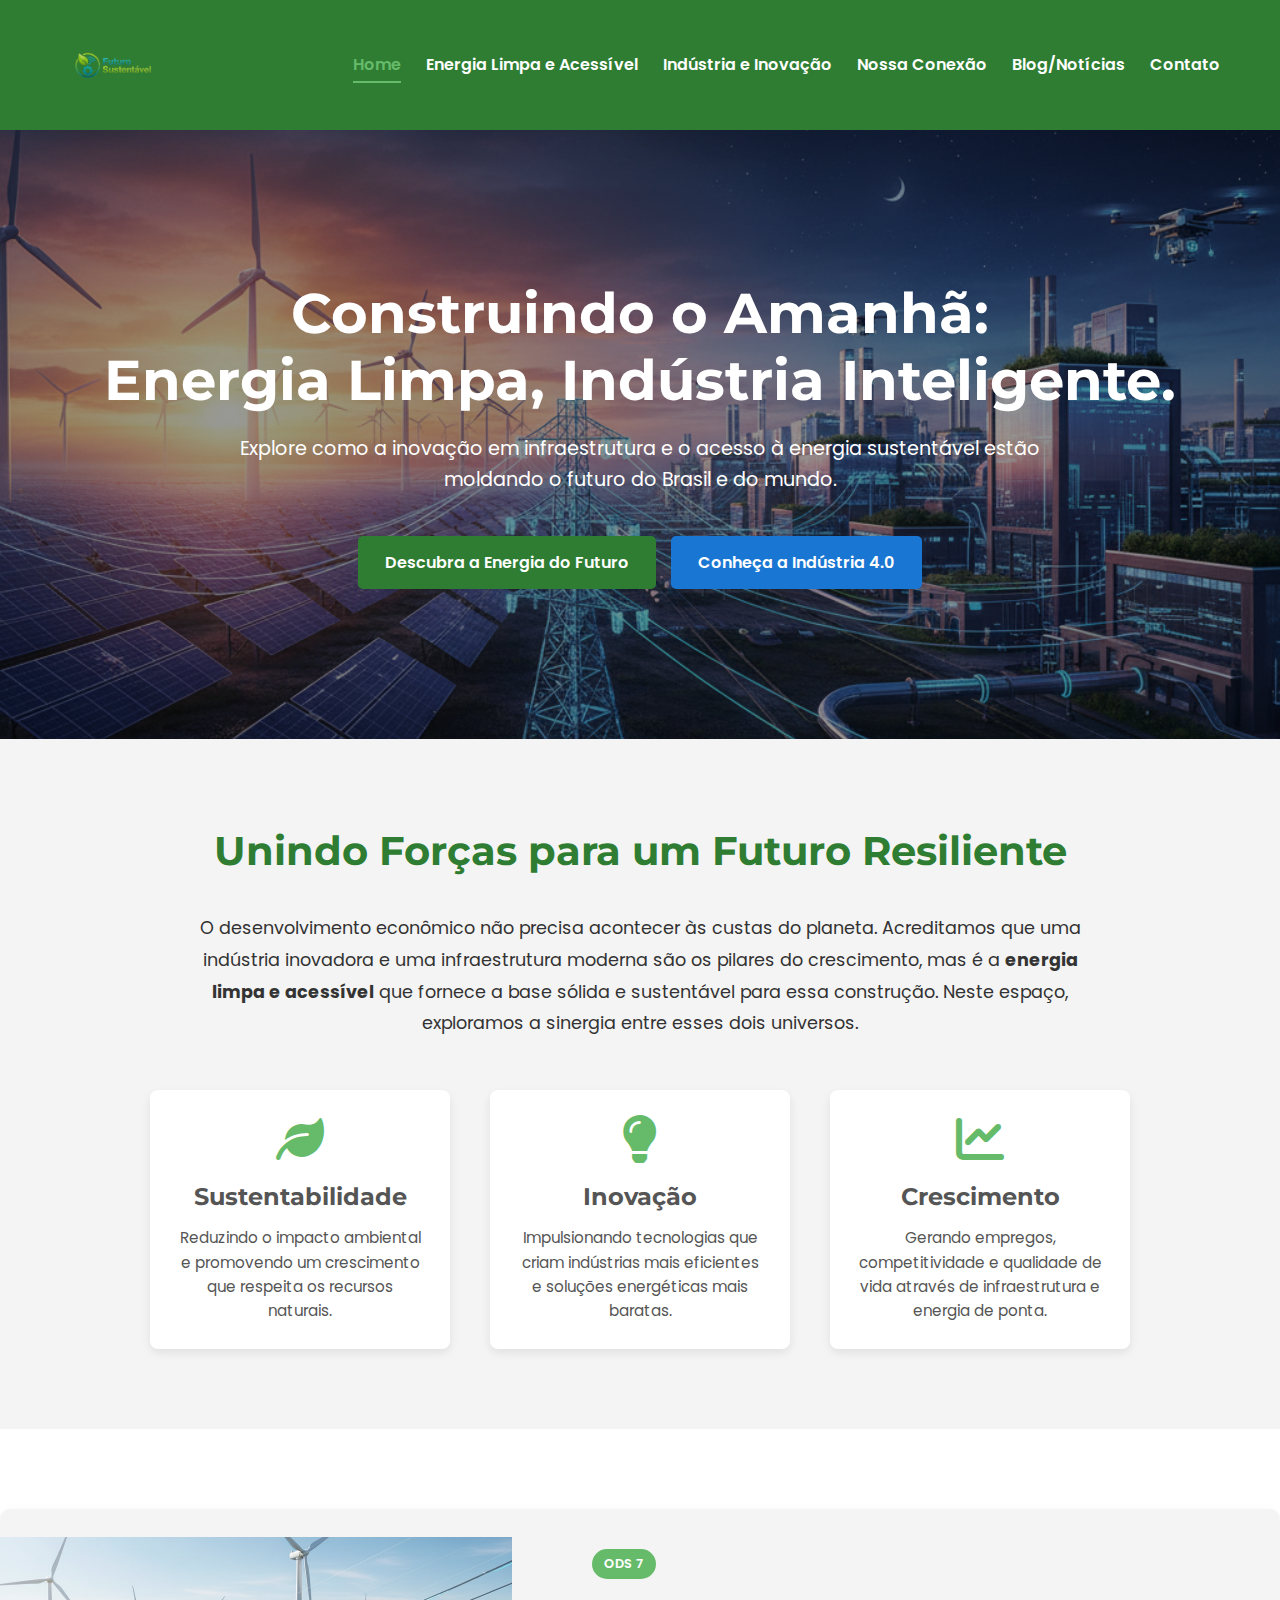
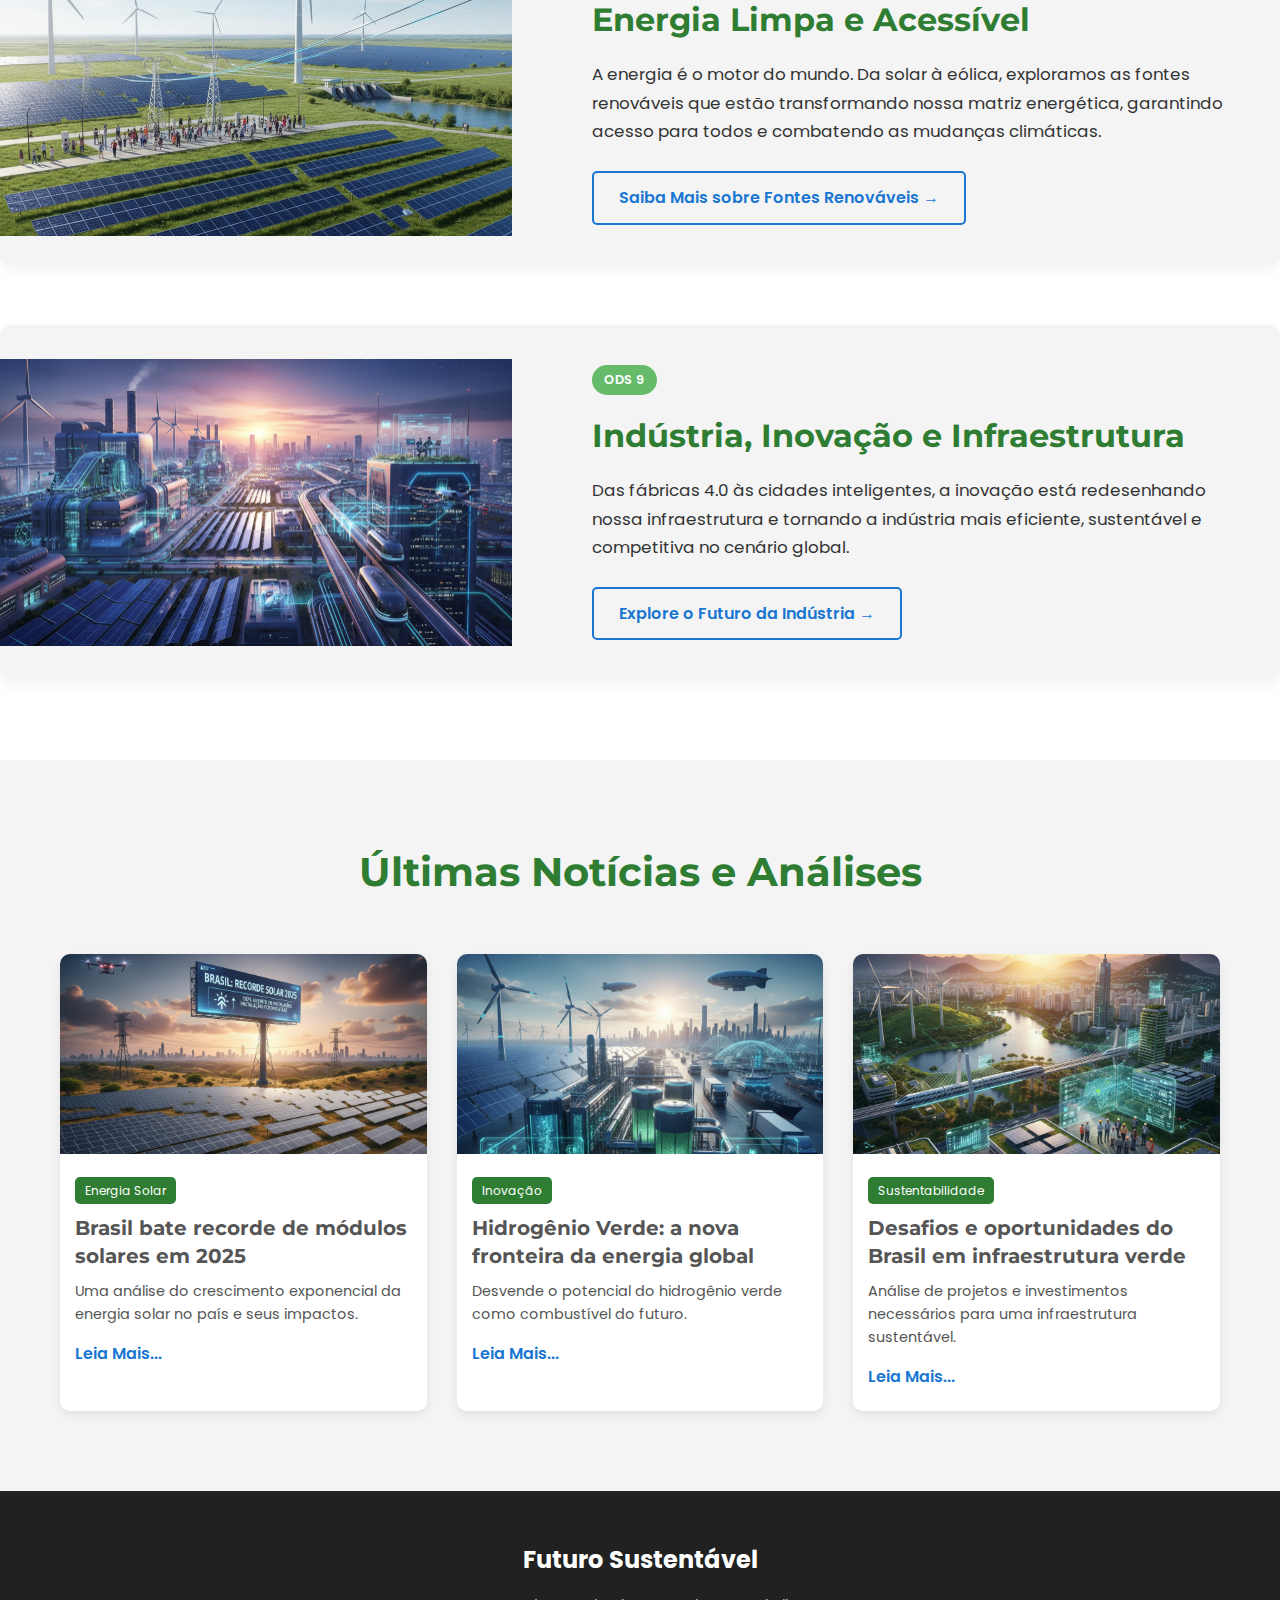
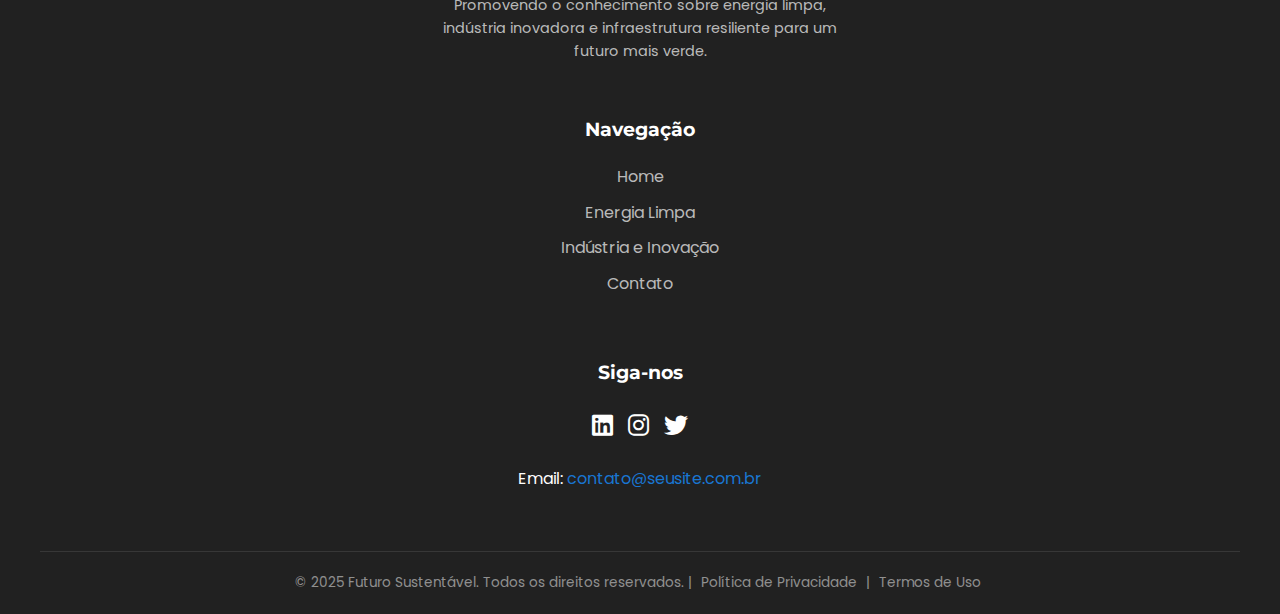
<file: index.html>
<!DOCTYPE html>
<html lang="pt-BR">
<head>
    <meta charset="UTF-8">
    <meta name="viewport" content="width=device-width, initial-scale=1.0">
    <title>Futuro Sustentável: Energia Limpa, Indústria Inteligente</title>
    <link rel="stylesheet" href="style.css">
    <link rel="stylesheet" href="https://cdnjs.cloudflare.com/ajax/libs/font-awesome/6.0.0-beta3/css/all.min.css">
    <link href="https://fonts.googleapis.com/css2?family=Montserrat:wght@400;600;700&family=Poppins:wght@400;600&display=swap" rel="stylesheet">
</head>
<body>

    <header class="main-header">
        <div class="container header-content">
            <div class="logo">
                <img src="img/logo.png" alt="Logo Futuro Sustentável">
            </div>
            <nav class="main-nav">
                <ul>
                    <li><a href="#" class="active">Home</a></li>
                    <li><a href="#">Energia Limpa e Acessível</a></li>
                    <li><a href="#">Indústria e Inovação</a></li>
                    <li><a href="#">Nossa Conexão</a></li>
                    <li><a href="#">Blog/Notícias</a></li>
                    <li><a href="#">Contato</a></li>
                </ul>
            </nav>
        </div>
    </header>

    <section class="hero-section">
        <div class="container hero-content">
            <h1>Construindo o Amanhã: <br> Energia Limpa, Indústria Inteligente.</h1>
            <p>Explore como a inovação em infraestrutura e o acesso à energia sustentável estão moldando o futuro do Brasil e do mundo.</p>
            <div class="hero-buttons">
                <a href="#" class="btn btn-primary">Descubra a Energia do Futuro</a>
                <a href="#" class="btn btn-secondary">Conheça a Indústria 4.0</a>
            </div>
        </div>
    </section>

    <section class="intro-section">
        <div class="container">
            <h2>Unindo Forças para um Futuro Resiliente</h2>
            <p class="intro-text">O desenvolvimento econômico não precisa acontecer às custas do planeta. Acreditamos que uma indústria inovadora e uma infraestrutura moderna são os pilares do crescimento, mas é a <strong>energia limpa e acessível</strong> que fornece a base sólida e sustentável para essa construção. Neste espaço, exploramos a sinergia entre esses dois universos.</p>
            <div class="intro-features">
                <div class="feature-item">
                    <i class="fas fa-leaf icon-large"></i> <h3>Sustentabilidade</h3>
                    <p>Reduzindo o impacto ambiental e promovendo um crescimento que respeita os recursos naturais.</p>
                </div>
                <div class="feature-item">
                    <i class="fas fa-lightbulb icon-large"></i> <h3>Inovação</h3>
                    <p>Impulsionando tecnologias que criam indústrias mais eficientes e soluções energéticas mais baratas.</p>
                </div>
                <div class="feature-item">
                    <i class="fas fa-chart-line icon-large"></i> <h3>Crescimento</h3>
                    <p>Gerando empregos, competitividade e qualidade de vida através de infraestrutura e energia de ponta.</p>
                </div>
            </div>
        </div>
    </section>

    <section class="themes-section">
        <div class="theme-card card-left">
            <div class="theme-image">
                <img src="img/imagemODS7.png" alt="Painéis Solares">
            </div>
            <div class="theme-content">
                <span class="tag">ODS 7</span>
                <h3>Energia Limpa e Acessível</h3>
                <p>A energia é o motor do mundo. Da solar à eólica, exploramos as fontes renováveis que estão transformando nossa matriz energética, garantindo acesso para todos e combatendo as mudanças climáticas.</p>
                <a href="#" class="btn btn-outline">Saiba Mais sobre Fontes Renováveis →</a>
            </div>
        </div>

        <div class="theme-card card-right">
            <div class="theme-content">
                <span class="tag">ODS 9</span>
                <h3>Indústria, Inovação e Infraestrutura</h3>
                <p>Das fábricas 4.0 às cidades inteligentes, a inovação está redesenhando nossa infraestrutura e tornando a indústria mais eficiente, sustentável e competitiva no cenário global.</p>
                <a href="#" class="btn btn-outline">Explore o Futuro da Indústria →</a>
            </div>
            <div class="theme-image">
                <img src="img/imagemODS9.png" alt="Indústria 4.0">
            </div>
        </div>
    </section>

    <section class="news-section">
        <div class="container">
            <h2>Últimas Notícias e Análises</h2>
            <div class="news-grid">
                <div class="news-item">
                    <img src="img/img2025.png" alt="Notícia 1">
                    <span class="news-category">Energia Solar</span>
                    <h4>Brasil bate recorde de módulos solares em 2025</h4>
                    <p>Uma análise do crescimento exponencial da energia solar no país e seus impactos.</p>
                    <a href="#">Leia Mais...</a>
                </div>
                <div class="news-item">
                    <img src="img/imgB.png" alt="Notícia 2">
                    <span class="news-category">Inovação</span>
                    <h4>Hidrogênio Verde: a nova fronteira da energia global</h4>
                    <p>Desvende o potencial do hidrogênio verde como combustível do futuro.</p>
                    <a href="#">Leia Mais...</a>
                </div>
                <div class="news-item">
                    <img src="img/imgA.png" alt="Notícia 3">
                    <span class="news-category">Sustentabilidade</span>
                    <h4>Desafios e oportunidades do Brasil em infraestrutura verde</h4>
                    <p>Análise de projetos e investimentos necessários para uma infraestrutura sustentável.</p>
                    <a href="#">Leia Mais...</a>
                </div>
            </div>
        </div>
    </section>

    <footer class="main-footer">
        <div class="container footer-content">
            <div class="footer-col logo-col">
                <span>Futuro Sustentável</span>
                <p>Promovendo o conhecimento sobre energia limpa, indústria inovadora e infraestrutura resiliente para um futuro mais verde.</p>
            </div>
            <div class="footer-col">
                <h4>Navegação</h4>
                <ul>
                    <li><a href="#">Home</a></li>
                    <li><a href="#">Energia Limpa</a></li>
                    <li><a href="#">Indústria e Inovação</a></li>
                    <li><a href="#">Contato</a></li>
                </ul>
            </div>
            <div class="footer-col">
                <h4>Siga-nos</h4>
                <div class="social-icons">
                    <a href="#"><i class="fab fa-linkedin"></i></a>
                    <a href="#"><i class="fab fa-instagram"></i></a>
                    <a href="#"><i class="fab fa-twitter"></i></a>
                </div>
                <p>Email: <a href="mailto:contato@seusite.com.br">contato@seusite.com.br</a></p>
            </div>
        </div>
        <div class="footer-bottom">
            <div class="container">
                <p>&copy; 2025 Futuro Sustentável. Todos os direitos reservados. | <a href="#">Política de Privacidade</a> | <a href="#">Termos de Uso</a></p>
            </div>
        </div>
    </footer>

</body>
</html>
</file>
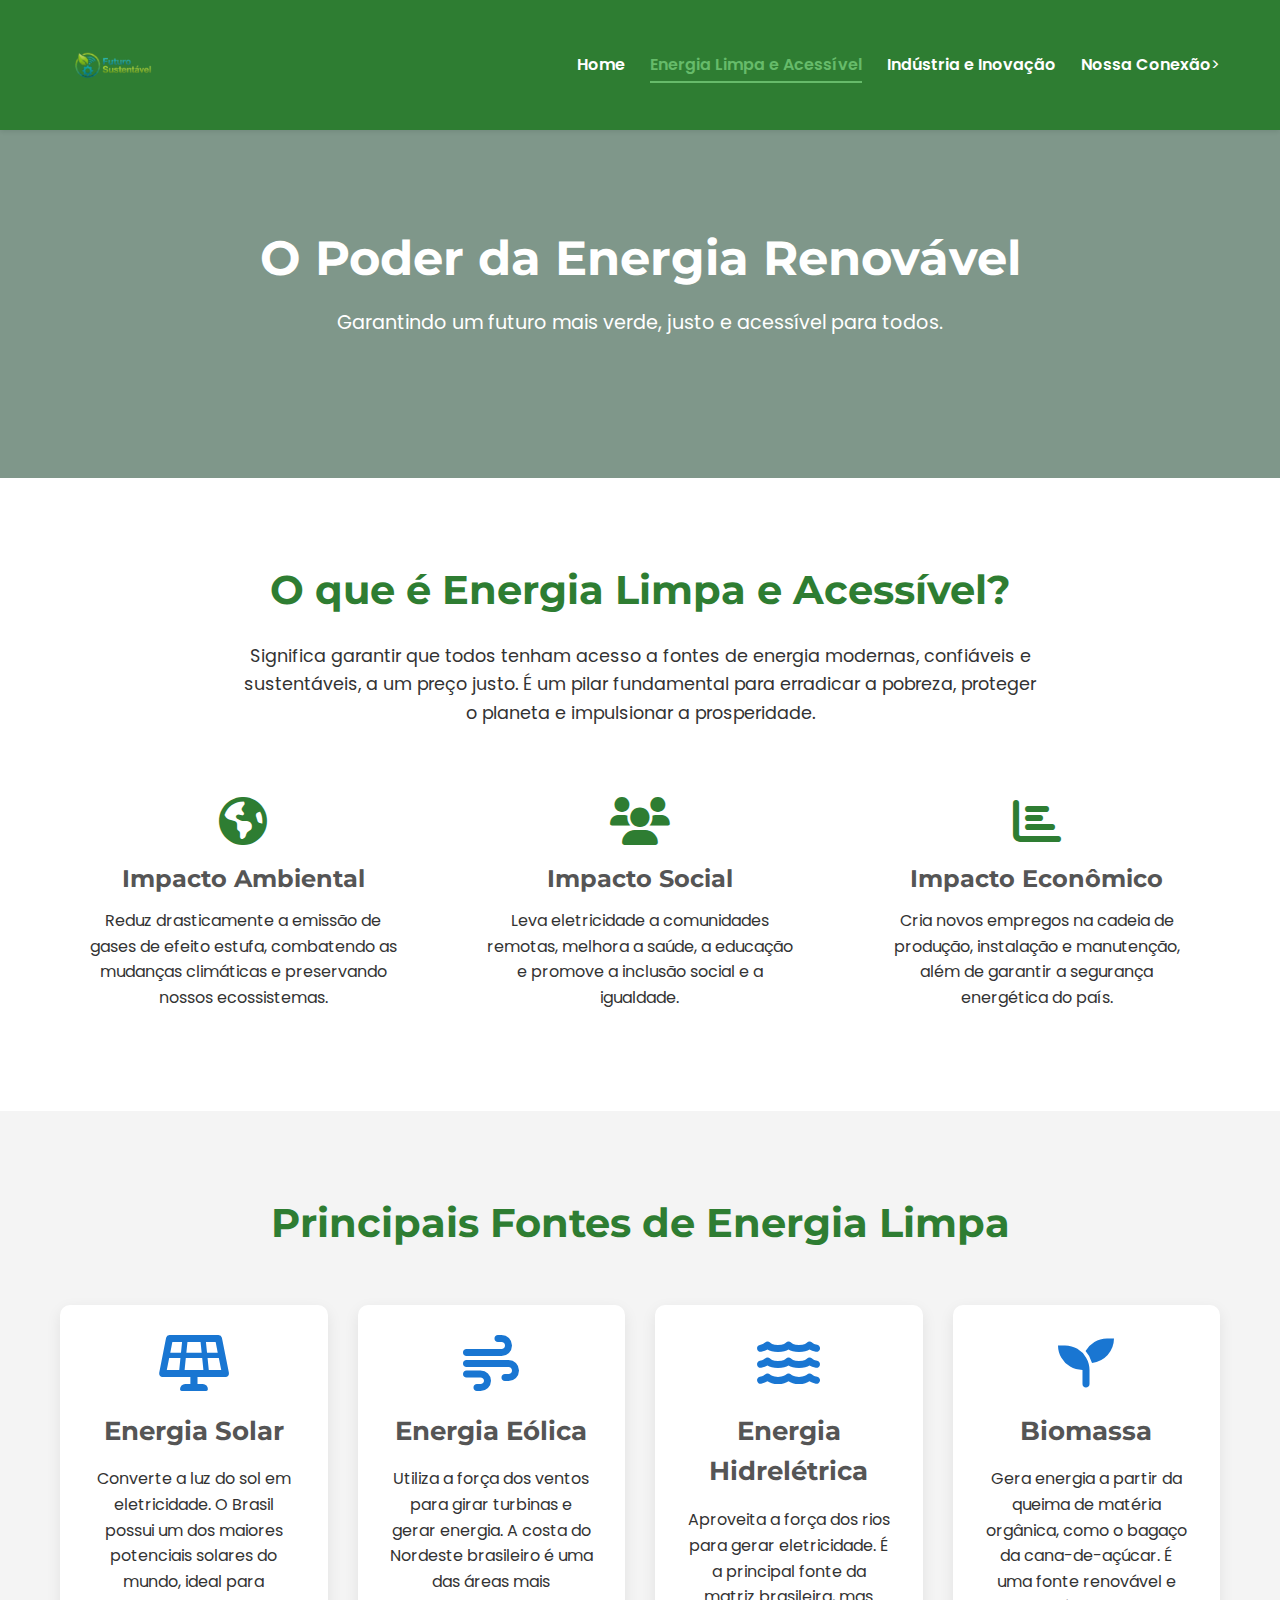
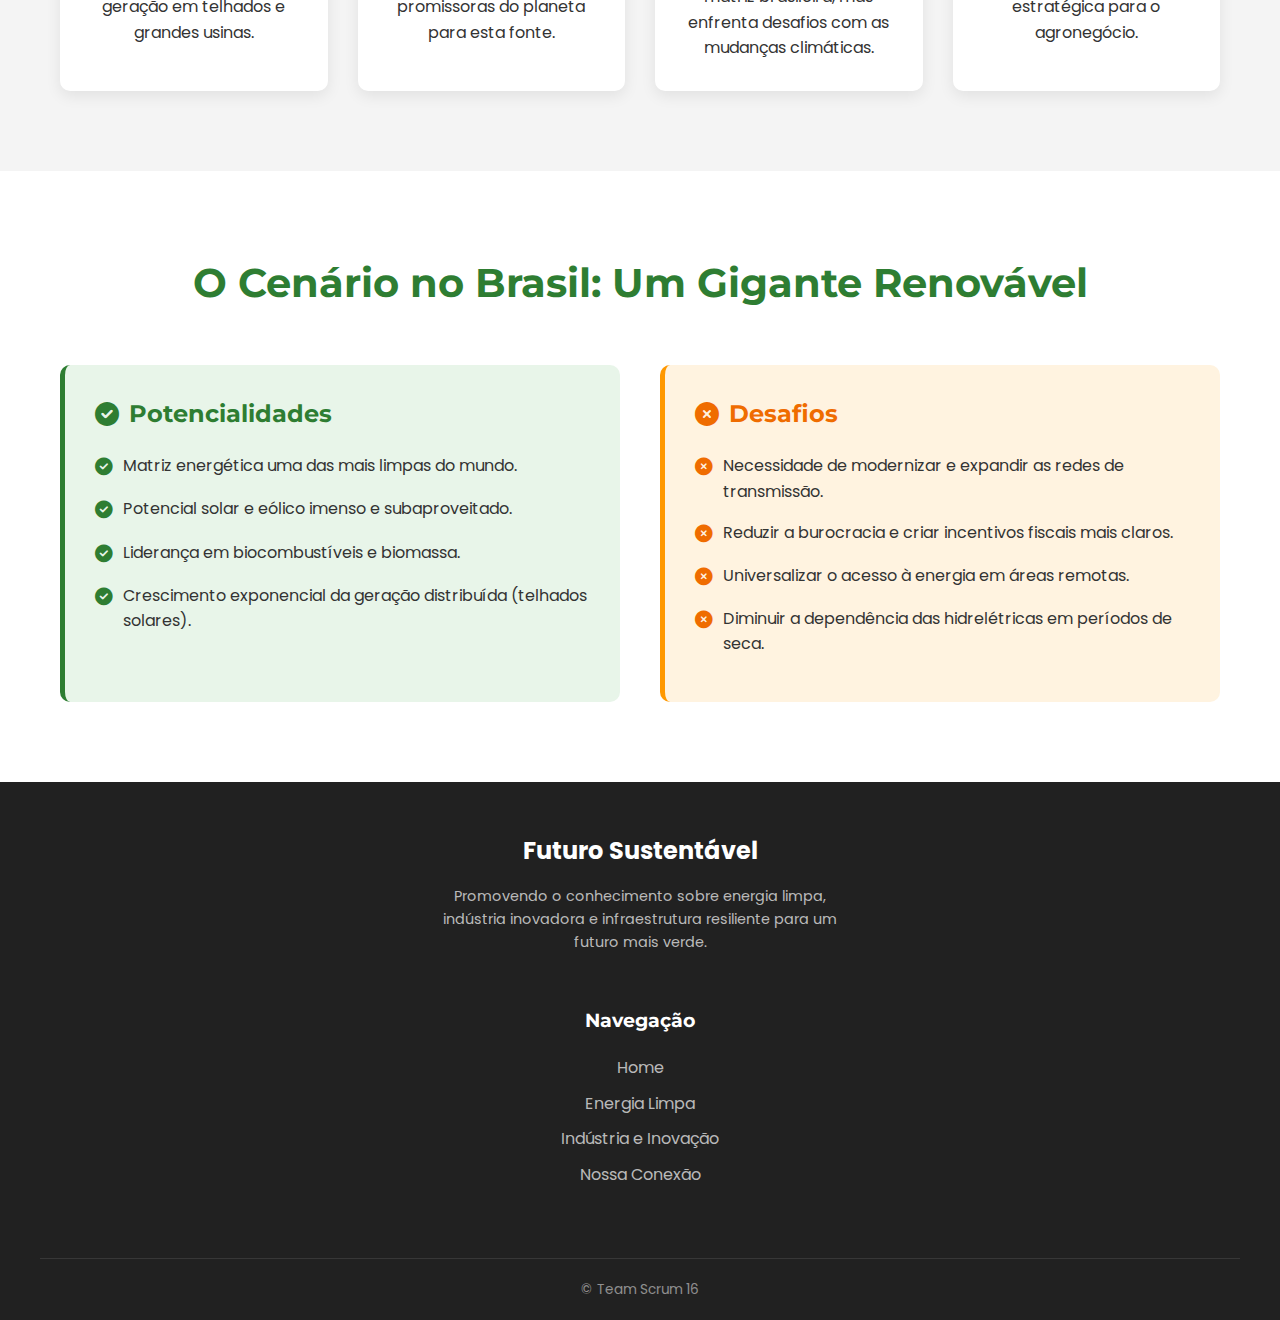
<file: energia.html>
<!DOCTYPE html>
<html lang="pt-BR">
<head>
    <meta charset="UTF-8">
    <meta name="viewport" content="width=device-width, initial-scale=1.0">
    <title>Energia Limpa e Acessível - Futuro Sustentável</title>
    <link rel="stylesheet" href="style.css">
    <link rel="stylesheet" href="https://cdnjs.cloudflare.com/ajax/libs/font-awesome/6.0.0-beta3/css/all.min.css">
    <link href="https://fonts.googleapis.com/css2?family=Montserrat:wght@400;600;700&family=Poppins:wght@400;600&display=swap" rel="stylesheet">
</head>
<body>

    <header class="main-header">
        <div class="container header-content">
            <div class="logo">
                <img src="img/logo.png" alt="Logo Futuro Sustentável">
            </div>
            <nav class="main-nav">
                <ul>
                    <li><a href="index.html">Home</a></li>
                    <li><a href="energia.html" class="active">Energia Limpa e Acessível</a></li>
                    <li><a href="industria.html">Indústria e Inovação</a></li>
                    <li><a href="conexao.html">Nossa Conexão</a></li>>
                </ul>
            </nav>
        </div>
    </header>

    <main>

        <section class="page-hero-section energia-hero">
            <div class="container hero-content">
                <h1>O Poder da Energia Renovável</h1>
                <p>Garantindo um futuro mais verde, justo e acessível para todos.</p>
            </div>
        </section>

        <section class="definition-section">
            <div class="container">
                <h2>O que é Energia Limpa e Acessível?</h2>
                <p class="section-intro">Significa garantir que todos tenham acesso a fontes de energia modernas, confiáveis e sustentáveis, a um preço justo. É um pilar fundamental para erradicar a pobreza, proteger o planeta e impulsionar a prosperidade.</p>
                <div class="pillars">
                    <div class="pillar-item">
                        <i class="fas fa-globe-americas"></i>
                        <h3>Impacto Ambiental</h3>
                        <p>Reduz drasticamente a emissão de gases de efeito estufa, combatendo as mudanças climáticas e preservando nossos ecossistemas.</p>
                    </div>
                    <div class="pillar-item">
                        <i class="fas fa-users"></i>
                        <h3>Impacto Social</h3>
                        <p>Leva eletricidade a comunidades remotas, melhora a saúde, a educação e promove a inclusão social e a igualdade.</p>
                    </div>
                    <div class="pillar-item">
                        <i class="fas fa-chart-bar"></i>
                        <h3>Impacto Econômico</h3>
                        <p>Cria novos empregos na cadeia de produção, instalação e manutenção, além de garantir a segurança energética do país.</p>
                    </div>
                </div>
            </div>
        </section>

        <section class="sources-section">
            <div class="container">
                <h2>Principais Fontes de Energia Limpa</h2>
                <div class="sources-grid">
                    <div class="source-card">
                        <i class="fas fa-solar-panel"></i>
                        <h3>Energia Solar</h3>
                        <p>Converte a luz do sol em eletricidade. O Brasil possui um dos maiores potenciais solares do mundo, ideal para geração em telhados e grandes usinas.</p>
                    </div>
                    <div class="source-card">
                        <i class="fas fa-wind"></i>
                        <h3>Energia Eólica</h3>
                        <p>Utiliza a força dos ventos para girar turbinas e gerar energia. A costa do Nordeste brasileiro é uma das áreas mais promissoras do planeta para esta fonte.</p>
                    </div>
                    <div class="source-card">
                        <i class="fas fa-water"></i>
                        <h3>Energia Hidrelétrica</h3>
                        <p>Aproveita a força dos rios para gerar eletricidade. É a principal fonte da matriz brasileira, mas enfrenta desafios com as mudanças climáticas.</p>
                    </div>
                    <div class="source-card">
                        <i class="fas fa-seedling"></i>
                        <h3>Biomassa</h3>
                        <p>Gera energia a partir da queima de matéria orgânica, como o bagaço da cana-de-açúcar. É uma fonte renovável e estratégica para o agronegócio.</p>
                    </div>
                </div>
            </div>
        </section>

        <section class="brazil-scenario-section">
            <div class="container">
                <h2>O Cenário no Brasil: Um Gigante Renovável</h2>
                <div class="scenario-columns">
                    <div class="scenario-column potential">
                        <h3><i class="fas fa-check-circle"></i> Potencialidades</h3>
                        <ul>
                            <li>Matriz energética uma das mais limpas do mundo.</li>
                            <li>Potencial solar e eólico imenso e subaproveitado.</li>
                            <li>Liderança em biocombustíveis e biomassa.</li>
                            <li>Crescimento exponencial da geração distribuída (telhados solares).</li>
                        </ul>
                    </div>
                    <div class="scenario-column challenges">
                        <h3><i class="fas fa-times-circle"></i> Desafios</h3>
                        <ul>
                            <li>Necessidade de modernizar e expandir as redes de transmissão.</li>
                            <li>Reduzir a burocracia e criar incentivos fiscais mais claros.</li>
                            <li>Universalizar o acesso à energia em áreas remotas.</li>
                            <li>Diminuir a dependência das hidrelétricas em períodos de seca.</li>
                        </ul>
                    </div>
                </div>
            </div>
        </section>

    </main>

    <footer class="main-footer">
        <div class="container footer-content">
            <div class="footer-col logo-col">
                <span>Futuro Sustentável</span>
                <p>Promovendo o conhecimento sobre energia limpa, indústria inovadora e infraestrutura resiliente para um futuro mais verde.</p>
            </div>
            <div class="footer-col">
                <h4>Navegação</h4>
                <ul>
                    <li><a href="index.html">Home</a></li>
                    <li><a href="energia.html">Energia Limpa</a></li>
                    <li><a href="industria.html">Indústria e Inovação</a></li>
                    <li><a href="conexao.html">Nossa Conexão</a></li>
                </ul>
            </div>
        </div>
        <div class="footer-bottom">
            <div class="container">
                <p>&copy; Team Scrum 16
            </div>
        </div>
    </footer>

</body>
</html>
</file>
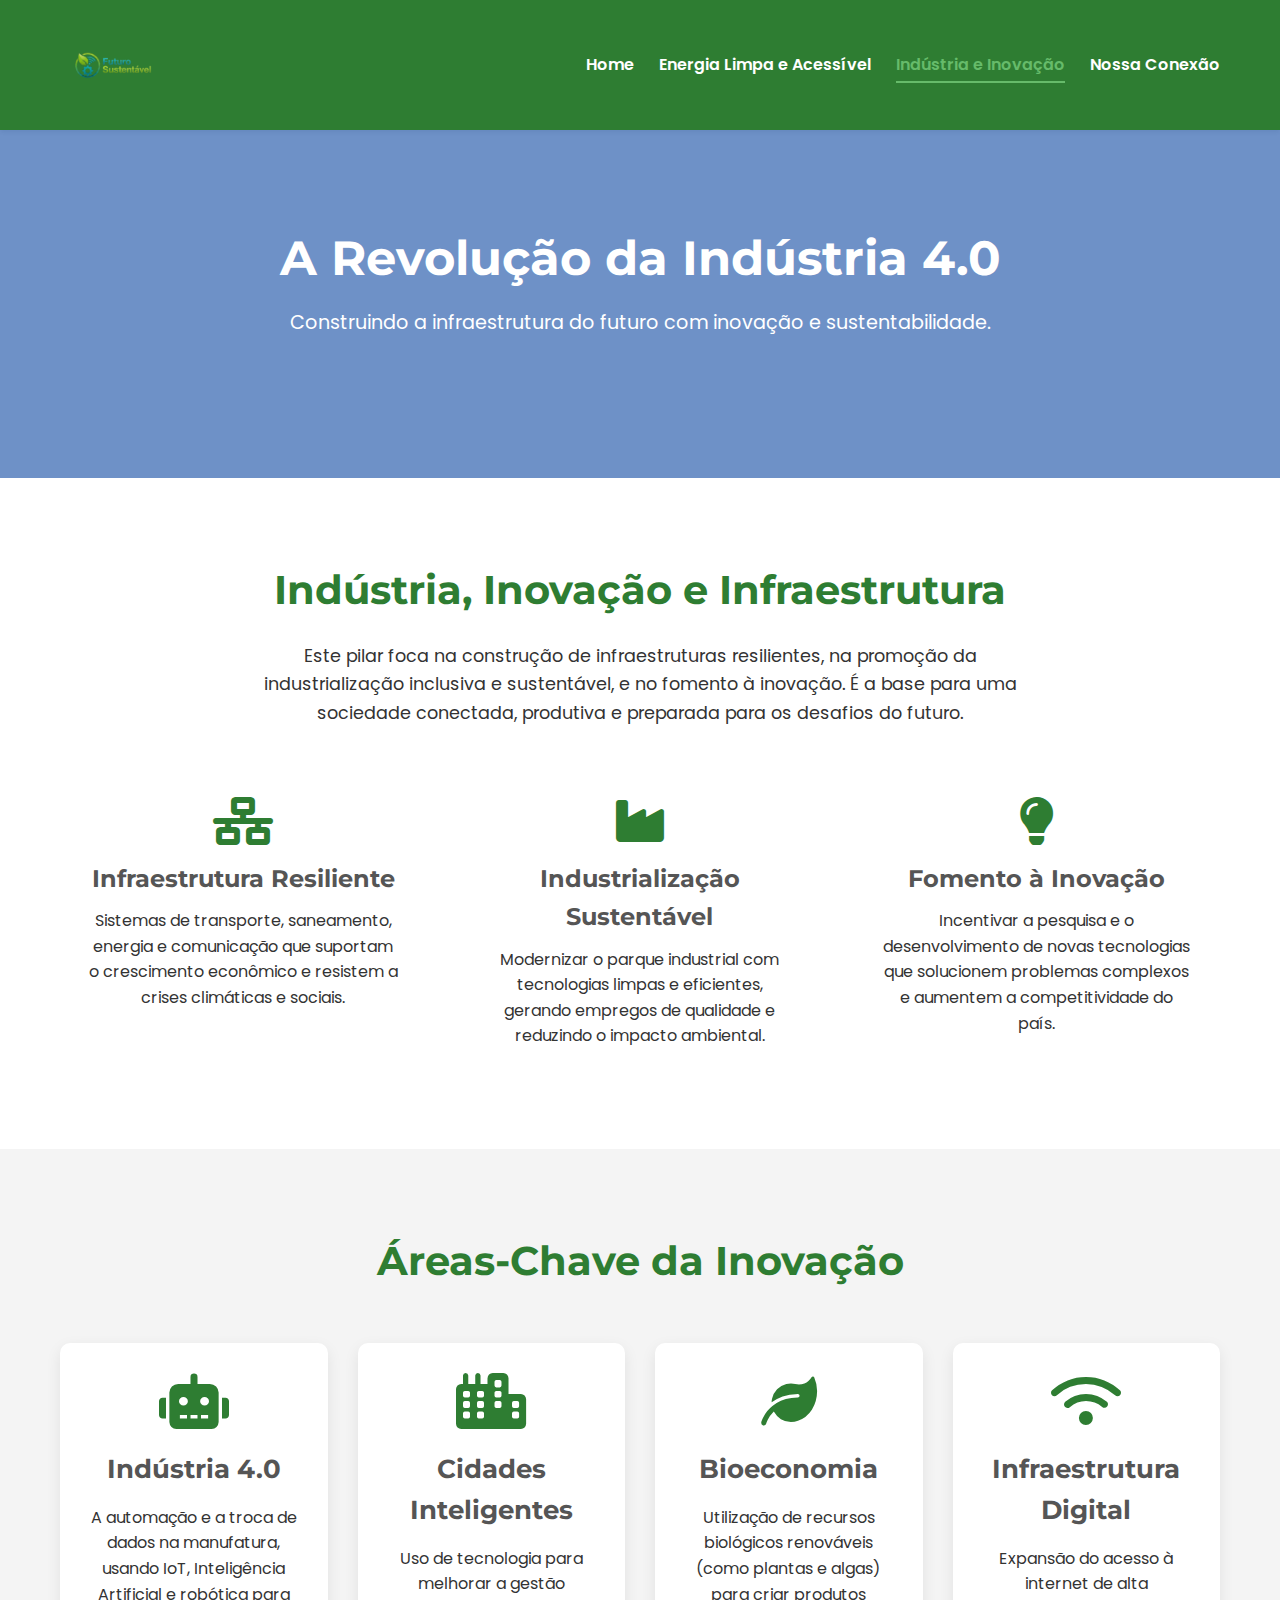
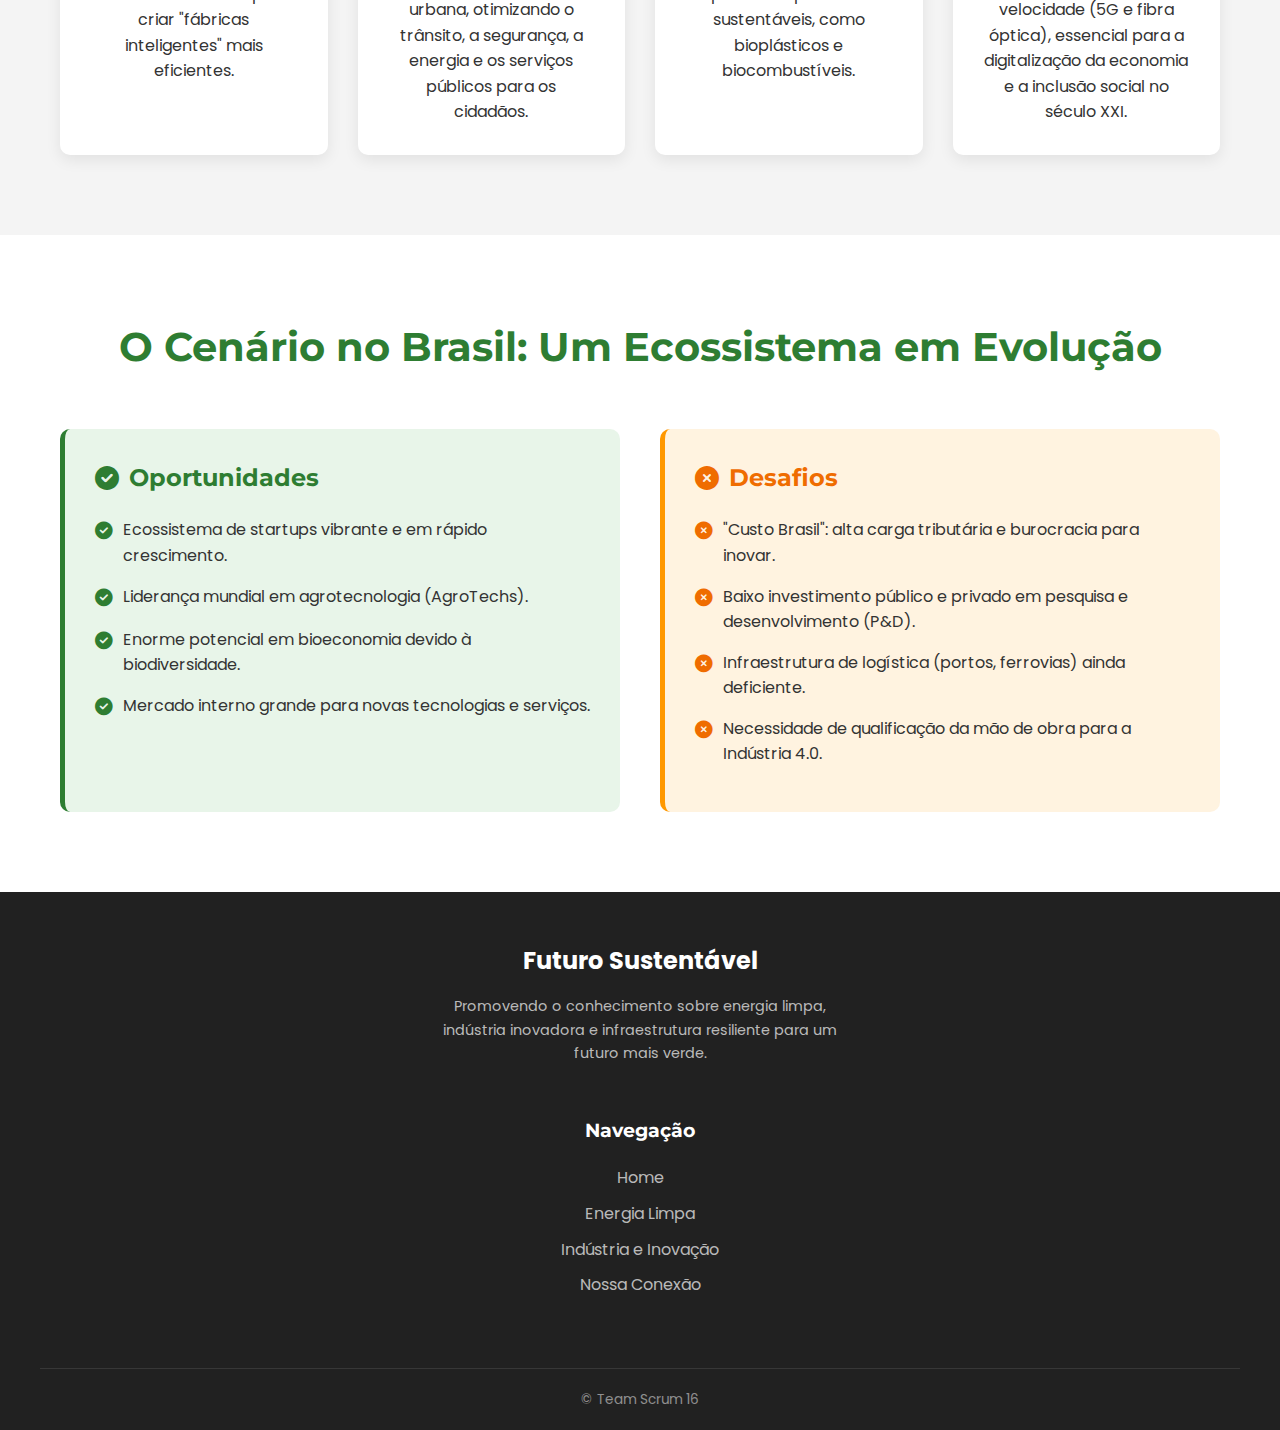
<file: industria.html>
<!DOCTYPE html>
<html lang="pt-BR">
<head>
    <meta charset="UTF-8">
    <meta name="viewport" content="width=device-width, initial-scale=1.0">
    <title>Indústria e Inovação - Futuro Sustentável</title>
    <link rel="stylesheet" href="style.css">
    <link rel="stylesheet" href="https://cdnjs.cloudflare.com/ajax/libs/font-awesome/6.0.0-beta3/css/all.min.css">
    <link href="https://fonts.googleapis.com/css2?family=Montserrat:wght@400;600;700&family=Poppins:wght@400;600&display=swap" rel="stylesheet">
</head>
<body>

    <header class="main-header">
        <div class="container header-content">
            <div class="logo">
                <img src="img/logo.png" alt="Logo Futuro Sustentável">
            </div>
            <nav class="main-nav">
                <ul>
                    <li><a href="index.html">Home</a></li>
                    <li><a href="energia.html">Energia Limpa e Acessível</a></li>
                    <li><a href="industria.html" class="active">Indústria e Inovação</a></li>
                    <li><a href="conexao.html">Nossa Conexão</a></li>
                </ul>
            </nav>
        </div>
    </header>

    <main>

        <section class="page-hero-section industria-hero">
            <div class="container hero-content">
                <h1>A Revolução da Indústria 4.0</h1>
                <p>Construindo a infraestrutura do futuro com inovação e sustentabilidade.</p>
            </div>
        </section>

        <section class="definition-section">
            <div class="container">
                <h2>Indústria, Inovação e Infraestrutura</h2>
                <p class="section-intro">Este pilar foca na construção de infraestruturas resilientes, na promoção da industrialização inclusiva e sustentável, e no fomento à inovação. É a base para uma sociedade conectada, produtiva e preparada para os desafios do futuro.</p>
                <div class="pillars">
                    <div class="pillar-item">
                        <i class="fas fa-network-wired"></i>
                        <h3>Infraestrutura Resiliente</h3>
                        <p>Sistemas de transporte, saneamento, energia e comunicação que suportam o crescimento econômico e resistem a crises climáticas e sociais.</p>
                    </div>
                    <div class="pillar-item">
                        <i class="fas fa-industry"></i>
                        <h3>Industrialização Sustentável</h3>
                        <p>Modernizar o parque industrial com tecnologias limpas e eficientes, gerando empregos de qualidade e reduzindo o impacto ambiental.</p>
                    </div>
                    <div class="pillar-item">
                        <i class="fas fa-lightbulb"></i>
                        <h3>Fomento à Inovação</h3>
                        <p>Incentivar a pesquisa e o desenvolvimento de novas tecnologias que solucionem problemas complexos e aumentem a competitividade do país.</p>
                    </div>
                </div>
            </div>
        </section>

        <section class="sources-section innovation-areas">
            <div class="container">
                <h2>Áreas-Chave da Inovação</h2>
                <div class="sources-grid">
                    <div class="source-card">
                        <i class="fas fa-robot"></i>
                        <h3>Indústria 4.0</h3>
                        <p>A automação e a troca de dados na manufatura, usando IoT, Inteligência Artificial e robótica para criar "fábricas inteligentes" mais eficientes.</p>
                    </div>
                    <div class="source-card">
                        <i class="fas fa-city"></i>
                        <h3>Cidades Inteligentes</h3>
                        <p>Uso de tecnologia para melhorar a gestão urbana, otimizando o trânsito, a segurança, a energia e os serviços públicos para os cidadãos.</p>
                    </div>
                    <div class="source-card">
                        <i class="fas fa-leaf"></i>
                        <h3>Bioeconomia</h3>
                        <p>Utilização de recursos biológicos renováveis (como plantas e algas) para criar produtos sustentáveis, como bioplásticos e biocombustíveis.</p>
                    </div>
                    <div class="source-card">
                        <i class="fas fa-wifi"></i>
                        <h3>Infraestrutura Digital</h3>
                        <p>Expansão do acesso à internet de alta velocidade (5G e fibra óptica), essencial para a digitalização da economia e a inclusão social no século XXI.</p>
                    </div>
                </div>
            </div>
        </section>

        <section class="brazil-scenario-section">
            <div class="container">
                <h2>O Cenário no Brasil: Um Ecossistema em Evolução</h2>
                <div class="scenario-columns">
                    <div class="scenario-column potential">
                        <h3><i class="fas fa-check-circle"></i> Oportunidades</h3>
                        <ul>
                            <li>Ecossistema de startups vibrante e em rápido crescimento.</li>
                            <li>Liderança mundial em agrotecnologia (AgroTechs).</li>
                            <li>Enorme potencial em bioeconomia devido à biodiversidade.</li>
                            <li>Mercado interno grande para novas tecnologias e serviços.</li>
                        </ul>
                    </div>
                    <div class="scenario-column challenges">
                        <h3><i class="fas fa-times-circle"></i> Desafios</h3>
                        <ul>
                            <li>"Custo Brasil": alta carga tributária e burocracia para inovar.</li>
                            <li>Baixo investimento público e privado em pesquisa e desenvolvimento (P&D).</li>
                            <li>Infraestrutura de logística (portos, ferrovias) ainda deficiente.</li>
                            <li>Necessidade de qualificação da mão de obra para a Indústria 4.0.</li>
                        </ul>
                    </div>
                </div>
            </div>
        </section>

    </main>

    <footer class="main-footer">
        <div class="container footer-content">
            <div class="footer-col logo-col">
                <span>Futuro Sustentável</span>
                <p>Promovendo o conhecimento sobre energia limpa, indústria inovadora e infraestrutura resiliente para um futuro mais verde.</p>
            </div>
            <div class="footer-col">
                <h4>Navegação</h4>
                <ul>
                    <li><a href="index.html">Home</a></li>
                    <li><a href="energia.html">Energia Limpa</a></li>
                    <li><a href="industria.html">Indústria e Inovação</a></li>
                    <li><a href="conexao.html">Nossa Conexão</a></li>
                </ul>
            </div>
        </div>
        <div class="footer-bottom">
            <div class="container">
                <p>&copy; Team Scrum 16
            </div>
        </div>
    </footer>

</body>
</html>
</file>
<file: style.css>
@import url('https://fonts.googleapis.com/css2?family=Montserrat:wght@400;600;700&family=Poppins:wght@400;600&display=swap');


:root {
    --primary-color: #2e7d32;
    --secondary-color: #1976d2;
    --accent-color: #66bb6a;
    --text-color: #333;
    --light-gray: #f4f4f4;
    --dark-gray: #555;
    --white: #fff;

    --font-heading: 'Montserrat', sans-serif;
    --font-body: 'Poppins', sans-serif;
}


* {
    margin: 0;
    padding: 0;
    box-sizing: border-box;
}

body {
    font-family: var(--font-body);
    line-height: 1.6;
    color: var(--text-color);
    background-color: var(--white);
}

a {
    text-decoration: none;
    color: var(--secondary-color);
}

ul {
    list-style: none;
}

h1,
h2,
h3,
h4,
h5,
h6 {
    font-family: var(--font-heading);
    color: var(--primary-color);
    margin-bottom: 1rem;
}


.container {
    max-width: 1200px;
    margin: 0 auto;
    padding: 0 20px;
}


.btn {
    display: inline-block;
    padding: 12px 25px;
    border-radius: 5px;
    font-weight: 600;
    transition: background-color 0.3s ease;
}

.btn-primary {
    background-color: var(--primary-color);
    color: var(--white);
    border: 2px solid var(--primary-color);
}

.btn-primary:hover {
    background-color: var(--accent-color);
    border-color: var(--accent-color);
}

.btn-secondary {
    background-color: var(--secondary-color);
    color: var(--white);
    border: 2px solid var(--secondary-color);
    margin-left: 15px;
}

.btn-secondary:hover {
    background-color: #42a5f5;
    border-color: #42a5f5;
}

.btn-outline {
    background-color: transparent;
    color: var(--secondary-color);
    border: 2px solid var(--secondary-color);
}

.btn-outline:hover {
    background-color: var(--secondary-color);
    color: var(--white);
}


.main-header {
    background-color: var(--primary-color);
    color: var(--white);
    padding: 15px 0;
    top: 0;
    z-index: 1000;
    box-shadow: 0 2px 5px rgba(0, 0, 0, 0.1);
}

.header-content {
    display: flex;
    justify-content: space-between;
    align-items: center;
}



.logo {
    display: flex;
    align-items: center;
    font-size: 1.5rem;
    font-weight: 700;
}


.logo img {
    height: 100px;
    width: auto;
}



.logo span {
    color: var(--white);
}



.main-nav ul {
    display: flex;
}

.main-nav ul li {
    margin-left: 25px;
}

.main-nav ul li a {
    color: var(--white);
    font-weight: 600;
    transition: color 0.3s ease;
    padding-bottom: 5px;
}

.main-nav ul li a:hover,
.main-nav ul li a.active {
    color: var(--accent-color);
    border-bottom: 2px solid var(--accent-color);
}


.hero-section {
    background: url('img/imagemPrincipal.png') no-repeat center center/cover;
    color: var(--white);
    text-align: center;
    padding: 150px 0;
    position: relative;

}

.hero-section::before {
    content: '';
    position: absolute;
    top: 0;
    left: 0;
    width: 100%;
    height: 100%;
    background-color: rgba(0, 0, 0, 0.4);
}


.hero-content {
    position: relative;
    z-index: 1;
}

.hero-content h1 {
    font-size: 3.5rem;
    margin-bottom: 20px;
    color: var(--white);
    font-weight: 700;
    line-height: 1.2;
}

.hero-content p {
    font-size: 1.2rem;
    margin-bottom: 40px;
    max-width: 800px;
    margin-left: auto;
    margin-right: auto;
}

.hero-buttons {
    display: flex;
    justify-content: center;
}


.intro-section {
    background-color: var(--light-gray);
    padding: 80px 0;
    text-align: center;
}

.intro-section h2 {
    font-size: 2.5rem;
    margin-bottom: 30px;
}

.intro-text {
    max-width: 900px;
    margin: 0 auto 50px auto;
    font-size: 1.1rem;
    line-height: 1.8;
}

.intro-features {
    display: flex;
    justify-content: center;
    gap: 40px;
    flex-wrap: wrap;
}

.feature-item {
    flex: 1;
    max-width: 300px;
    padding: 25px;
    border-radius: 8px;
    background-color: var(--white);
    box-shadow: 0 4px 10px rgba(0, 0, 0, 0.08);
    transition: transform 0.3s ease;
}

.feature-item:hover {
    transform: translateY(-10px);
}

.feature-item .icon-large {
    font-size: 3rem;
    color: var(--accent-color);
    margin-bottom: 15px;
}

.feature-item h3 {
    font-size: 1.5rem;
    margin-bottom: 10px;
    color: var(--dark-gray);
}

.feature-item p {
    font-size: 0.95rem;
    color: var(--dark-gray);
}



.themes-section {
    padding: 80px 0;
    background-color: var(--white);
}

.theme-card {
    display: flex;
    align-items: center;
    margin-bottom: 60px;
    gap: 40px;
    background-color: var(--light-gray);
    border-radius: 10px;
    overflow: hidden;
    box-shadow: 0 5px 15px rgba(0, 0, 0, 0.05);
}

.theme-card:last-child {
    margin-bottom: 0;
}

.theme-card .theme-image {
    flex: 1;
    min-width: 40%;
}

.theme-card .theme-image img {
    width: 100%;
    height: 100%;
    object-fit: cover;
    display: block;
}

.theme-card .theme-content {
    flex: 2;
    padding: 40px;
}

.theme-card.card-right {
    flex-direction: row-reverse;
}

.theme-content .tag {
    display: inline-block;
    background-color: var(--accent-color);
    color: var(--white);
    padding: 5px 12px;
    border-radius: 20px;
    font-size: 0.8rem;
    font-weight: 600;
    margin-bottom: 15px;
}

.theme-content h3 {
    font-size: 2rem;
    margin-bottom: 15px;
}

.theme-content p {
    margin-bottom: 25px;
    font-size: 1.05rem;
    line-height: 1.7;
}


.news-section {
    background-color: var(--light-gray);
    padding: 80px 0;
    text-align: center;
}

.news-section h2 {
    font-size: 2.5rem;
    margin-bottom: 50px;
}

.news-grid {
    display: grid;
    grid-template-columns: repeat(auto-fit, minmax(300px, 1fr));
    gap: 30px;
}

.news-item {
    background-color: var(--white);
    border-radius: 10px;
    overflow: hidden;
    box-shadow: 0 4px 10px rgba(0, 0, 0, 0.08);
    text-align: left;
    transition: transform 0.3s ease;
}

.news-item:hover {
    transform: translateY(-5px);
}

.news-item img {
    width: 100%;
    height: 200px;
    object-fit: cover;
}

.news-item .news-category {
    display: inline-block;
    background-color: var(--primary-color);
    color: var(--white);
    padding: 4px 10px;
    border-radius: 5px;
    font-size: 0.75rem;
    margin: 15px 0 10px 15px;
}

.news-item h4 {
    font-size: 1.25rem;
    color: var(--dark-gray);
    margin: 0 15px 10px 15px;
    line-height: 1.4;
}

.news-item p {
    font-size: 0.9rem;
    color: var(--dark-gray);
    margin: 0 15px 15px 15px;
}

.news-item a {
    display: inline-block;
    color: var(--secondary-color);
    font-weight: 600;
    margin: 0 15px 20px 15px;
    border-bottom: 1px solid transparent;
    transition: border-bottom 0.3s ease;
}

.news-item a:hover {
    border-bottom: 1px solid var(--secondary-color);
}


.main-footer {
    background-color: #212121;
    color: var(--white);
    padding: 50px 0 20px 0;
}

.footer-content {
    display: flex;
    flex-direction: column;
    justify-content: center;
    align-items: center;
    text-align: center;
    gap: 30px;
    padding-bottom: 40px;
    border-bottom: 1px solid rgba(255, 255, 255, 0.1);
}

.footer-col {

    max-width: 400px;
    width: 100%;
    margin-bottom: 20px;
    text-align: center;
}

.footer-col.logo-col img {
    margin-right: 10px;
    border-radius: 50%;
}

.footer-col.logo-col span {
    font-size: 1.5rem;
    font-weight: 700;
    color: var(--white);
}

.footer-col.logo-col p {
    font-size: 0.9rem;
    line-height: 1.6;
    margin-top: 15px;
    color: rgba(255, 255, 255, 0.7);
}

.footer-col h4 {
    font-size: 1.2rem;
    color: var(--white);
    margin-bottom: 20px;
}

.footer-col ul li {
    margin-bottom: 10px;
}

.footer-col ul li a {
    color: rgba(255, 255, 255, 0.7);
    transition: color 0.3s ease;
}

.footer-col ul li a:hover {
    color: var(--accent-color);
}

.social-icons {
    display: flex;
    gap: 15px;
    margin-bottom: 20px;
    justify-content: center;
}

.social-icons a {
    font-size: 1.5rem;
    color: var(--white);
    transition: color 0.3s ease;
}

.social-icons a:hover {
    color: var(--accent-color);
}

.footer-bottom {
    text-align: center;
    padding-top: 20px;
}

.footer-bottom p {
    font-size: 0.85rem;
    color: rgba(255, 255, 255, 0.5);
}

.footer-bottom a {
    color: rgba(255, 255, 255, 0.5);
    margin: 0 5px;
}

.footer-bottom a:hover {
    color: var(--accent-color);
}


@media (max-width: 992px) {
    .header-content {
        flex-direction: column;
        text-align: center;
    }

    .main-nav ul {
        margin-top: 15px;
        flex-wrap: wrap;
        justify-content: center;
    }

    .main-nav ul li {
        margin: 0 10px 10px 10px;
    }

    .hero-content h1 {
        font-size: 2.8rem;
    }

    .hero-content p {
        font-size: 1rem;
    }

    .hero-buttons {
        flex-direction: column;
        gap: 15px;
    }

    .btn-secondary {
        margin-left: 0;
    }

    .intro-features {
        flex-direction: column;
        align-items: center;
    }

    .feature-item {
        margin-bottom: 20px;
    }

    .theme-card {
        flex-direction: column;
    }

    .theme-card.card-right {
        flex-direction: column;
    }

    .theme-card .theme-content {
        padding: 30px;
    }

    .news-grid {
        grid-template-columns: 1fr;
    }

    .footer-content {
        flex-direction: column;
        align-items: center;
        text-align: center;
    }

    .footer-col {
        min-width: unset;
        width: 100%;
        margin-bottom: 30px;
    }

    .footer-col.logo-col {
        margin-bottom: 20px;
    }

    .footer-col ul {
        padding: 0;
    }

    .social-icons {
        justify-content: center;
    }
}

@media (max-width: 600px) {
    .hero-section {
        padding: 100px 0;
    }

    .hero-content h1 {
        font-size: 2rem;
    }

    .hero-content p {
        font-size: 0.9rem;
    }

    .intro-section h2,
    .news-section h2 {
        font-size: 2rem;
    }

    .theme-content h3 {
        font-size: 1.5rem;
    }
}




.page-hero-section {
    color: var(--white);
    text-align: center;
    padding: 100px 0;
    position: relative;
}

.page-hero-section.energia-hero {
    background: url('https://images.pexels.com/photos/433308/pexels-photo-433308.jpeg?auto=compress&cs=tinysrgb&w=1260&h=750&dpr=1') no-repeat center center/cover;
}

.page-hero-section::before {
    content: '';
    position: absolute;
    top: 0;
    left: 0;
    width: 100%;
    height: 100%;
    background-color: rgba(0, 47, 21, 0.5);
}

.page-hero-section h1 {
    font-size: 3rem;
    color: var(--white);
}

.page-hero-section p {
    font-size: 1.2rem;
}


.definition-section {
    padding: 80px 0;
    background-color: var(--white);
    text-align: center;
}

.definition-section h2,
.sources-section h2,
.brazil-scenario-section h2 {
    font-size: 2.5rem;
    margin-bottom: 20px;
}

.section-intro {
    max-width: 800px;
    margin: 0 auto 50px auto;
    font-size: 1.1rem;
}

.pillars {
    display: flex;
    justify-content: space-around;
    gap: 30px;
    flex-wrap: wrap;
    margin-top: 50px;
}

.pillar-item {
    flex: 1;
    max-width: 350px;
    padding: 20px;
}

.pillar-item i {
    font-size: 3rem;
    color: var(--primary-color);
    margin-bottom: 15px;
}

.pillar-item h3 {
    font-size: 1.5rem;
    margin-bottom: 10px;
    color: var(--dark-gray);
}


.sources-section {
    padding: 80px 0;
    background-color: var(--light-gray);
    text-align: center;
}

.sources-grid {
    display: grid;
    grid-template-columns: repeat(auto-fit, minmax(250px, 1fr));
    gap: 30px;
    margin-top: 50px;
}

.source-card {
    background-color: var(--white);
    padding: 30px;
    border-radius: 10px;
    box-shadow: 0 5px 15px rgba(0, 0, 0, 0.08);
    transition: transform 0.3s ease, box-shadow 0.3s ease;
}

.source-card:hover {
    transform: translateY(-10px);
    box-shadow: 0 10px 20px rgba(0, 0, 0, 0.12);
}

.source-card i {
    font-size: 3.5rem;
    color: var(--secondary-color);
    margin-bottom: 20px;
}

.source-card h3 {
    font-size: 1.6rem;
    color: var(--dark-gray);
    margin-bottom: 15px;
}


.brazil-scenario-section {
    padding: 80px 0;
    background-color: var(--white);
    text-align: center;
}

.scenario-columns {
    display: flex;
    gap: 40px;
    margin-top: 50px;
    text-align: left;
    flex-wrap: wrap;
}

.scenario-column {
    flex: 1;
    min-width: 300px;
    padding: 30px;
    border-radius: 10px;
}

.scenario-column.potential {
    background-color: #e8f5e9;
    border-left: 5px solid var(--primary-color);
}

.scenario-column.challenges {
    background-color: #fff3e0;
    border-left: 5px solid #ff9800;
}

.scenario-column h3 {
    font-size: 1.5rem;
    display: flex;
    align-items: center;
    gap: 10px;
}

.scenario-column.potential h3 {
    color: var(--primary-color);
}

.scenario-column.challenges h3 {
    color: #ef6c00;
}

.scenario-column ul {
    list-style: none;
    padding-left: 0;
    margin-top: 20px;
}

.scenario-column ul li {
    margin-bottom: 15px;
    font-size: 1rem;
    display: flex;
    align-items: flex-start;
}

.scenario-column ul li::before {
    font-family: "Font Awesome 5 Free";
    font-weight: 900;
    margin-right: 10px;
    font-size: 1.1rem;
}

.scenario-column.potential ul li::before {
    content: "\f058";
    color: var(--primary-color);
}

.scenario-column.challenges ul li::before {
    content: "\f057";
    color: #ef6c00;
}




.page-hero-section.industria-hero {
    background: url('https://images.pexels.com/photos/3861969/pexels-photo-3861969.jpeg?auto=compress&cs=tinysrgb&w=1260&h=750&dpr=1') no-repeat center center/cover;
}

.page-hero-section.industria-hero::before {
    background-color: rgba(13, 71, 161, 0.6);
}


.innovation-areas .source-card i {
    color: var(--primary-color);
}




.page-hero-section.conexao-hero {
    background: url('https://images.pexels.com/photos/11835352/pexels-photo-11835352.jpeg?auto=compress&cs=tinysrgb&w=1260&h=750&dpr=1') no-repeat center center/cover;
}

.page-hero-section.conexao-hero::before {
    background-color: rgba(69, 39, 160, 0.6);
}


.connection-diagram {
    display: flex;
    align-items: center;
    justify-content: center;
    flex-wrap: wrap;
    gap: 20px;
    margin-top: 50px;
}

.diagram-item {
    text-align: center;
}

.diagram-item i {
    font-size: 3rem;
    padding: 20px;
    border-radius: 50%;
    background-color: var(--light-gray);
    color: var(--primary-color);
    margin-bottom: 10px;
}

.diagram-item.result i {
    color: var(--accent-color);
}

.diagram-item h3 {
    font-size: 1.2rem;
    color: var(--dark-gray);
}

.diagram-symbol i {
    font-size: 2rem;
    color: var(--dark-gray);
}



.connection-details-section {
    padding: 60px 0;
    background-color: var(--white);
}

.detail-block {
    display: flex;
    align-items: center;
    gap: 50px;
    margin-bottom: 60px;
}

.detail-block.reverse {
    flex-direction: row-reverse;
}

.detail-block:last-child {
    margin-bottom: 0;
}

.detail-image {
    flex: 1;
    min-width: 40%;
    border-radius: 10px;
    overflow: hidden;
    box-shadow: 0 10px 20px rgba(0, 0, 0, 0.1);
}

.detail-image img {
    width: 100%;
    display: block;
    object-fit: cover;
}

.detail-content {
    flex: 1;
}

.detail-content h3 {
    font-size: 2rem;
    margin-bottom: 20px;
}

.detail-content p {
    font-size: 1.05rem;
    line-height: 1.8;
}


@media (max-width: 800px) {

    .detail-block,
    .detail-block.reverse {
        flex-direction: column;
    }
}
</file>
